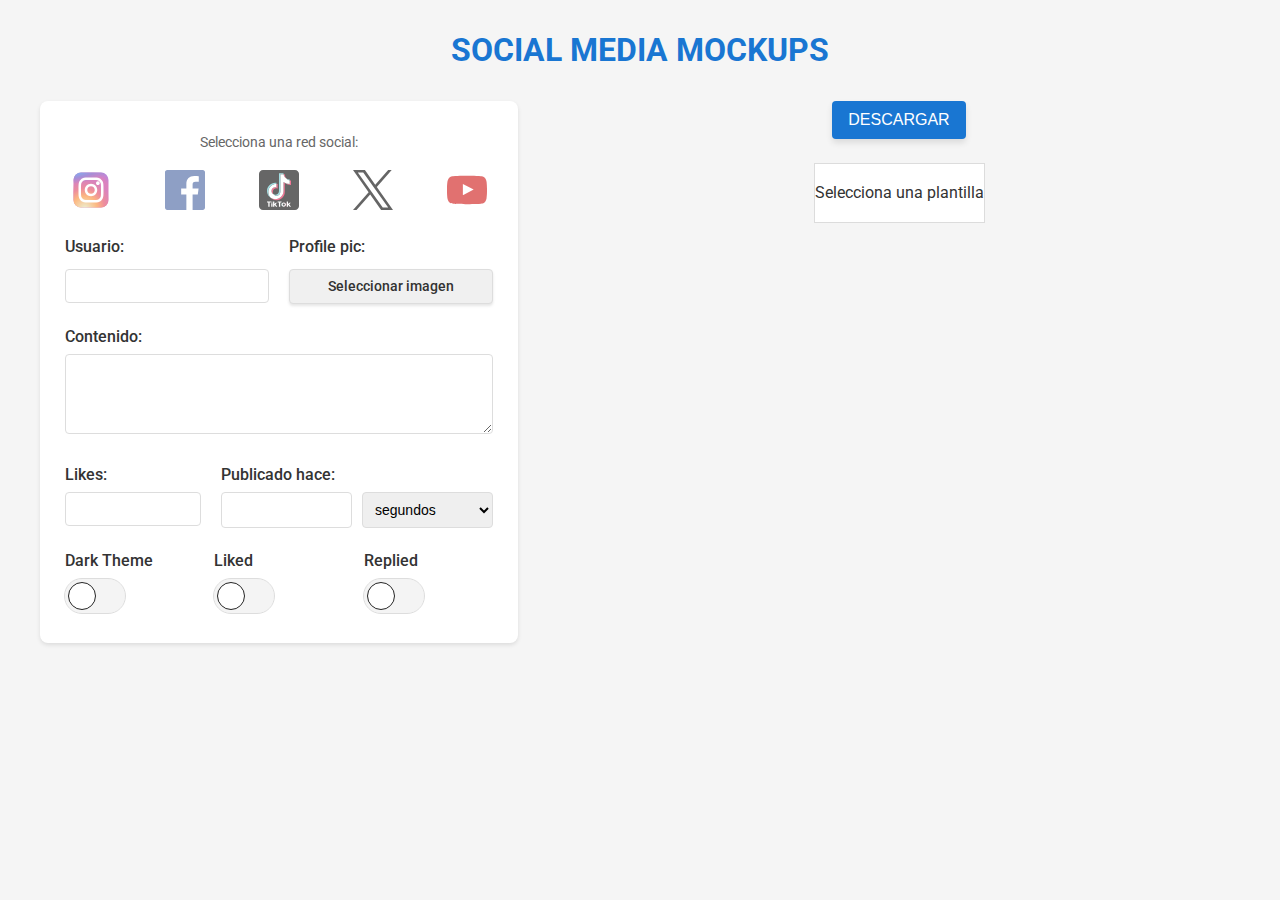
<file: frontend/index.html>
<!DOCTYPE html>
<html lang="es">
  <head>
    <meta charset="UTF-8" />
    <meta name="viewport" content="width=device-width, initial-scale=1.0" />
    <title>Social Media Mockups Generator</title>
    <!-- Styles -->
    <link
      href="https://fonts.googleapis.com/css2?family=Roboto:wght@300;400;500&display=swap"
      rel="stylesheet"
    />
    <link rel="stylesheet" href="styles/global.css" />
    <link rel="stylesheet" href="styles/responsive.css" />
    <link rel="stylesheet" href="styles/input-fields.css" />
    <link rel="stylesheet" href="styles/toggles.css" />
    <!-- Scripts -->
    <script type="module" src="scripts/main.js"></script>

    <!-- <script src="https://unpkg.com/htmx.org@1.9.10"></script> -->
    <!-- <script src="https://cdnjs.cloudflare.com/ajax/libs/html-to-image/1.11.11/html-to-image.js"></script> -->
    <!-- <script src="https://cdnjs.cloudflare.com/ajax/libs/FileSaver.js/2.0.5/FileSaver.min.js"></script> -->
    <!-- <script src="scripts/dowloadImage.js"></script> -->
  </head>
  <body>
    <div class="container">
      <h1>SOCIAL MEDIA MOCKUPS</h1>

      <div class="content-wrapper">
        <!-- Input Column -->
        <div class="input-column">
          <!-- Social Selector -->
          <div class="social-selector">
            <p class="social-selector-text">Selecciona una red social:</p>
            <div class="social-buttons">
              <button class="social-button" data-social="instagram">
                <img src="static\logos\logo-instagram.svg" alt="Instagram" />
              </button>
              <button class="social-button" data-social="facebook">
                <img src="static\logos\logo-facebook.svg" alt="Facebook" />
              </button>
              <button class="social-button" data-social="tiktok">
                <img src="static\logos\logo-tiktok.svg" alt="Tik Tok" />
              </button>
              <button class="social-button" data-social="twitter">
                <img src="static\logos\logo-twitter.svg" alt="X (Twitter)" />
              </button>
              <button class="social-button" data-social="youtube">
                <img src="static\logos\logo-youtube.svg" alt="YouTube" />
              </button>
            </div>
          </div>

          <!-- Mockup Selector -->
          <div
            class="option-selector"
            id="option-selector"
            style="display: none"
          >
            <p class="option-selector-text">Selecciona una opción:</p>
            <div class="option-buttons">
              <button class="option-button" data-option="thumbnail">
                <img
                  src="static/templates-selectors/generic_miniature.svg"
                  alt="Miniatura"
                />
              </button>
              <button class="option-button" data-option="post">
                <img
                  src="static/templates-selectors/generic_post.svg"
                  alt="Post"
                />
              </button>
              <button class="option-button" data-option="comment">
                <img
                  src="static/templates-selectors/generic_comment.svg"
                  alt="Comentario"
                />
              </button>
            </div>
          </div>

          <!-- Input Fields -->
          <div class="input-fields">
            <!-- User Info -->
            <div class="user-info">
              <div class="input-wrapper username-wrapper">
                <label for="username">Usuario:</label>
                <input
                  type="text"
                  id="username"
                  name="username"
                  required
                  autocomplete="username"
                />
              </div>
              <div class="input-wrapper file-wrapper">
                <label for="profile_pic">Profile pic:</label>
                <label for="profile_pic" class="file-label">
                  <span class="file-text">Seleccionar imagen</span>
                  <input
                    type="file"
                    id="profile_pic"
                    name="profile_pic"
                    accept="image/*"
                  />
                </label>
              </div>
            </div>

            <!-- Content Input -->
            <div class="content-input">
              <label for="content">Contenido:</label>
              <textarea
                id="content"
                name="content"
                rows="3"
                required
              ></textarea>
            </div>

            <!-- Comment Metadata -->
            <div class="comment-metadata">
              <div class="comment-likes">
                <label for="likes">Likes:</label>
                <input
                  type="number"
                  id="likes"
                  name="likes"
                  min="0"
                  value=""
                  required
                />
              </div>
              <div class="comment-time">
                <label for="duration">Publicado hace:</label>
                <div class="time-inputs">
                  <input
                    type="number"
                    id="duration"
                    name="duration"
                    min="0"
                    required
                  />
                  <select id="duration_unit" name="duration_unit">
                    <option value="sec">segundos</option>
                    <option value="min">minutos</option>
                    <option value="hour">horas</option>
                    <option value="day">días</option>
                    <option value="week">semanas</option>
                  </select>
                </div>
              </div>
            </div>

            <!-- Comment details -->
            <div class="comment-details">
              <div class="dark-theme-toggle">
                <label for="theme-toggle">Dark Theme</label>
                <label class="switch">
                  <input type="checkbox" id="theme-toggle" />
                  <span class="slider round"></span>
                </label>
              </div>
              <div class="user-liked-toggle">
                <label for="liked-toggle">Liked</label>
                <label class="switch">
                  <input type="checkbox" id="liked-toggle" />
                  <span class="slider round"></span>
                </label>
              </div>
              <div class="number-reply-toggle">
                <label for="reply-toggle">Replied</label>
                <label class="switch">
                  <input type="checkbox" id="reply-toggle" />
                  <span class="slider round"></span>
                </label>
              </div>
            </div>

            <!-- Finish Input Fields -->
          </div>
          <!-- Finish Input Column -->
        </div>

        <!-- Preview Column -->
        <div class="preview-column">
          <button class="action-button" id="download-btn">DESCARGAR</button>
          <div class="capture-area-front">
            <div id="capture-area-front">
              <!-- El contenido del preview se generará dinámicamente con JavaScript -->
            </div>
          </div>
        </div>
      </div>
    </div>
  </body>
</html>
</file>
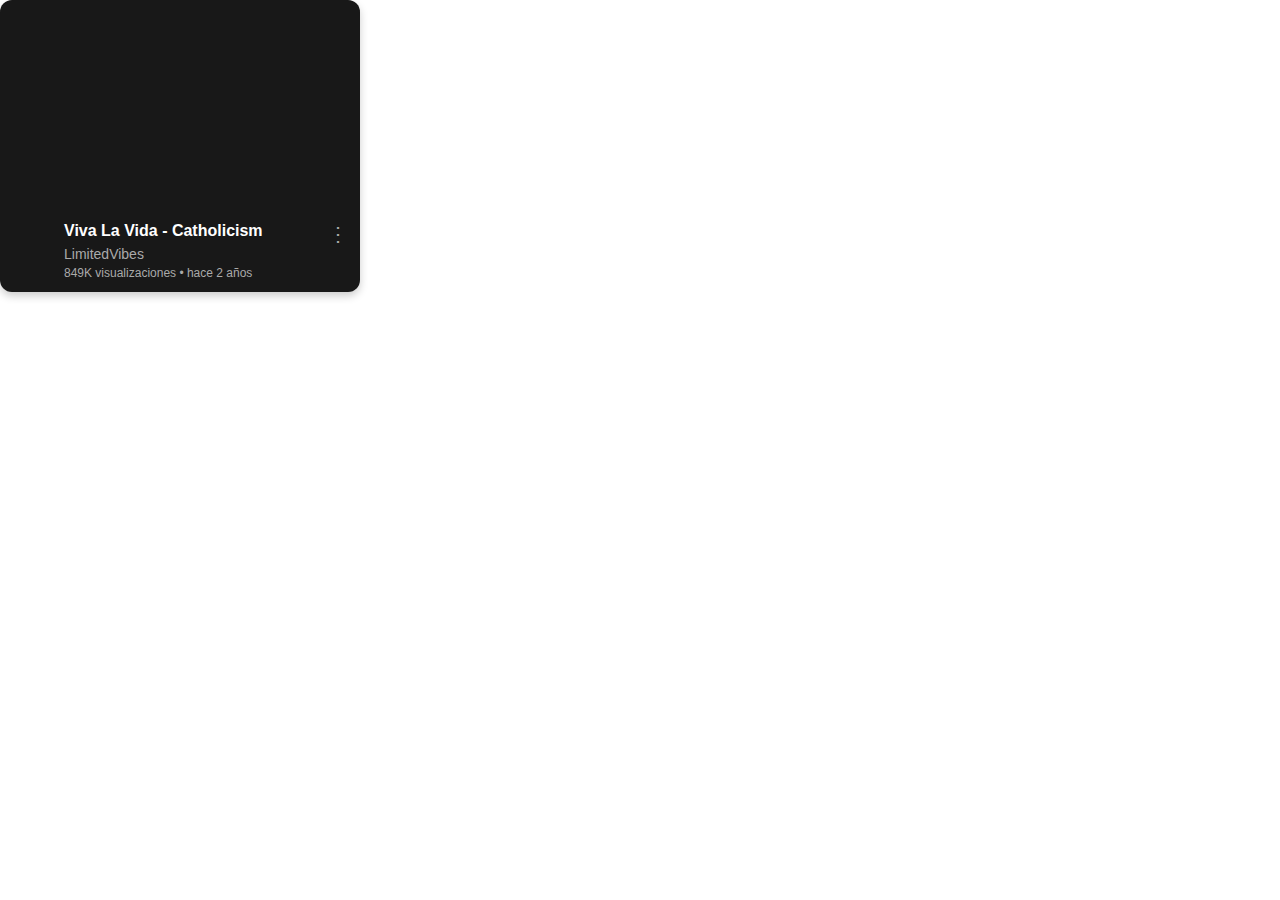
<file: templates/youtube/youtube-miniature.html>
<html>
    <head>
        <title>Thumbnail de YouTube</title>
        <style>
            /* Estilos generales */
            * {
                margin: 0;
                padding: 0;
                box-sizing: border-box;
            }

            body {
                font-family: Arial, sans-serif;
            }

            /* Contenedor principal del thumbnail */
            .youtube-thumbnail {
                width: 360px; /* Ajustar según sea necesario */
                background-color: #181818;
                border-radius: 12px;
                padding: 12px;
                display: flex;
                flex-direction: column;
                gap: 10px;
                box-shadow: 0px 4px 8px rgba(0, 0, 0, 0.2);
            }

            /* Imagen de previsualización del video */
            .thumbnail-preview {
                width: 100%;
                height: 200px; /* Altura ajustable */
                background-image: url('https://via.placeholder.com/360x200'); /* Imagen genérica */
                background-size: cover;
                background-position: center;
                border-radius: 8px;
            }

            /* Contenedor de la información del video */
            .video-info {
                display: flex;
                align-items: flex-start;
                gap: 12px;
            }

            /* Imagen de perfil del canal */
            .profile-pic {
                width: 40px;
                height: 40px;
                border-radius: 50%;
                background-image: url('https://via.placeholder.com/40'); /* Imagen genérica */
                background-size: cover;
                background-position: center;
            }

            /* Detalles del video */
            .video-details {
                flex-grow: 1;
            }

            .video-title {
                color: white;
                font-size: 16px;
                font-weight: bold;
                margin-bottom: 6px;
            }

            .video-username {
                color: #aaa;
                font-size: 14px;
                margin-bottom: 4px;
            }

            .video-stats {
                color: #aaa;
                font-size: 12px;
            }

            /* Botón de los 3 puntos (menú de opciones) */
            .more-options {
                color: #aaa;
                font-size: 20px;
                cursor: pointer;
            }
        </style>
    </head>
    <body>
        <div id="capture-area">
            <!-- Estructura del thumbnail -->
            <div class="youtube-thumbnail">
                <!-- Imagen de previsualización -->
                <div class="thumbnail-preview"></div>

                <!-- Contenedor de información del video -->
                <div class="video-info">
                    <!-- Imagen de perfil del canal -->
                    <div class="profile-pic"></div>

                    <!-- Detalles del video -->
                    <div class="video-details">
                        <div class="video-title">Viva La Vida - Catholicism</div>
                        <div class="video-username">LimitedVibes</div>
                        <div class="video-stats">849K visualizaciones • hace 2 años</div>
                    </div>

                    <!-- Menú de opciones -->
                    <div class="more-options">⋮</div>
                </div>
            </div>
        </div>
    </body>
</html>
</file>
<file: frontend/styles/global.css>
/* General Styles */
body {
    font-family: 'Roboto', sans-serif;
    line-height: 1.6;
    color: #333;
    margin: 0;
    padding: 5px;
    background-color: #f5f5f5;
}

.container {
    max-width: 1200px;
    margin: 0 auto;
    background-color: #f5f5f5;
    padding: 20px;
}

h1 {
    text-align: center;
    color: #1976D2;
    margin: auto auto;
    margin-bottom: 25px;
}

/* Main Layout */
.content-wrapper {
    display: flex;
    gap: 40px;
    justify-content: space-between;
}

.input-column {
    /* flex: 1; */
    width: 40%;
    /* box-sizing: border-box; */
    margin: auto auto;
    padding: 25px 25px;
    background-color: white;
    border-radius: 8px;
    box-shadow: 0 2px 4px rgba(0, 0, 0, 0.1);
}

.preview-column {
    /* flex: 2; */
    width: 60%;
    margin-left: 10px;
    margin-right: 10px;
    padding-left: 10px;
    padding-right: 10px;
    display: flex;
    flex-direction: column;
    justify-content: flex-start;
    align-items: center;
}

/* Mockup Selector */

.social-selector-text,
.option-selector-text {
    font-size: 14px;
    color: #666;
    margin-bottom: 5px;
    margin-top: 5px;
}

.social-selector,
.option-selector {
    display: flex;
    flex-direction: column;
    align-items: center;
    gap: 10px;
    margin-bottom: 20px;
}

.social-buttons,
.option-buttons {
    display: flex;
    width: 100%;
    justify-content: space-between;
}

.social-button,
.option-button {
    background: none;
    border: none;
    cursor: pointer;
    opacity: 0.6;
    transition: opacity 0.3s ease;
}

.social-button:hover,
.social-button.active,
.option-button:hover,
.option-button.active {
    opacity: 1;
}

.social-button img,
.option-button img {
    width: 40px;
    height: 40px;
    object-fit: contain;
}

/* Download button */
#download-btn {
    margin-bottom: 25px;
    display: block;
    margin-left: auto;
    margin-right: auto;
}

.action-button {
    background-color: #1976D2;
    color: white;
    border: none;
    padding: 10px 16px;
    border-radius: 4px;
    cursor: pointer;
    font-size: 16px;
    transition: all 0.05s ease;
    box-shadow: 0 4px 6px rgba(0, 0, 0, 0.1);
}

.action-button:hover {
    background-color: #1565C0;
    box-shadow: 0 8px 12px rgba(0, 0, 0, 0.15);
    outline: 2px solid #0b3360;
}

.action-button:active {
    background-color: #1565C0;
    box-shadow: none;
    outline: none;
}

/* Preview Box Styles */
.capture-area-front {
    outline: 0.5px solid rgba(0, 0, 0, 0.1);
    background-color: white;
}

#capture-area-front {
    width: fit-content;
    padding: 0;
    margin: 0 auto;
    box-sizing: border-box;
    display: inline-block;
}
</file>
<file: frontend/styles/responsive.css>
/* Responsive styles */
@media (max-width: 768px) {
    .content-wrapper {
        flex-direction: column;
    }

    .input-column,
    .preview-column {
        width: 100%;
    }

    .preview-column {
        padding-left: 0px;
        padding-right: 0px;
        margin-left: 0px;
        margin-right: 0px;
    }

    .container {
        padding: 7px;
        /* Originalmente 10px */
    }

    .instagram-comment {
        width: calc(100vw - 32px);
        margin: 16px 16px;
    }

    .username,
    .time,
    .comment-text,
    .comment-actions,
    .likes-count {
        font-size: 9px;
        /* Originalmente 14px */
    }

    .user-info,
    .comment-metadata {
        flex-direction: column;
    }

    .input-wrapper,
    .comment-likes,
    .comment-time {
        width: 100%;
        margin-bottom: 10px;
    }

}
</file>
<file: frontend/styles/input-fields.css>
/* MockUp's User Inputs */
.input-fields {
    width: 100%;
}

label {
    display: block;
    margin-bottom: 5px;
    font-weight: 500;
}

input[type="text"]:not(.user-info input),
input[type="number"]:not(.user-info input),
textarea,
select {
    width: 100%;
    padding: 8px;
    border: 1px solid #ddd;
    border-radius: 4px;
    font-size: 14px;
    box-sizing: border-box;
}

textarea {
    resize: vertical;
    min-height: 80px;
}

/* User inputs */
.user-info {
    display: flex;
    gap: 20px;
    width: 100%;
    margin-bottom: 20px;
}

/* Inputs wrapper */
.input-wrapper {
    flex: 1;
    width: 50%;
    box-sizing: border-box;
    display: flex;
    flex-direction: column;
}

/* Username input */
.username-wrapper input {
    padding: 8px;
    border: 1px solid #ddd;
    border-radius: 4px;
    font-size: 14px;
    margin-top: 5px;
}

/* Upload file button */
.file-wrapper {
    display: flex;
    width: 100%;
}

.file-label {
    /* Position */
    display: flex;
    justify-content: center;
    align-items: center;
    margin: auto auto;
    box-sizing: border-box;
    width: 100%;
    margin-top: 5px;
    height: 34.4px;
    /* Visual */
    padding: 8px;
    background-color: #f0f0f0;
    color: #333;
    border: 1px solid #ddd;
    border-radius: 4px;
    cursor: pointer;
    font-size: 14px;
    transition: all 0.05s ease;
    box-shadow: 0 2px 3px rgba(0, 0, 0, 0.1);
}

.file-label:hover {
    background-color: #e0e0e0;
    box-shadow: 0 5px 10px rgba(0, 0, 0, 0.15);
    outline: 2px solid #333;
}

.file-label:active {
    background-color: #d4d4d4;
    box-shadow: none;
    outline: none;
}

/* Hide input file */
.file-wrapper input[type="file"] {
    display: none;
}

/* Content style */
.content-input {
    margin-bottom: 20px;
}

/* Metadata styles */
.comment-metadata {
    display: flex;
    gap: 20px;
    width: 100%;
    margin-bottom: 20px;
}

.comment-likes {
    flex: 1;
    width: calc(33.33% - 10px);
    /* Un tercio del espacio menos la mitad del gap */
}

.comment-time {
    flex: 2;
    width: calc(66.67% - 10px);
    /* Dos tercios del espacio menos la mitad del gap */
}

.time-inputs {
    display: flex;
    gap: 10px;
}

.time-inputs input[type="number"],
.time-inputs select {
    flex: 1;
    width: calc(50% - 5px);
    /* Cada uno ocupa el 50% del espacio de comment-time */
}

/* Comments inputs */
.comment-details {
    display: flex;
    gap: 20px;
}

.dark-theme-toggle,
.user-liked-toggle,
.number-reply-toggle {
    flex: 1;
}
</file>
<file: frontend/styles/toggles.css>
/* Toggle Styles */
.switch {
    position: relative;
    display: inline-block;
    width: 60px;
    height: 34px;
}

.switch input {
    opacity: 0;
    width: 0;
    height: 0;
}

.slider {
    position: absolute;
    cursor: pointer;
    top: 0;
    left: 0;
    right: 0;
    bottom: 0;
    background-color: #f4f4f4;
    outline: 1px solid #ddd;
    transition: .4s;
}

.slider:before {
    position: absolute;
    content: "";
    height: 26px;
    width: 26px;
    left: 4px;
    bottom: 4px;
    background-color: white;
    outline: 1px solid #262626;
    transition: .4s;
}

input:checked+.slider {
    background-color: #262626;
}

input:checked+.slider:before {
    transform: translateX(26px);
}

.slider.round {
    border-radius: 34px;
}

.slider.round:before {
    border-radius: 50%;
}
</file>
